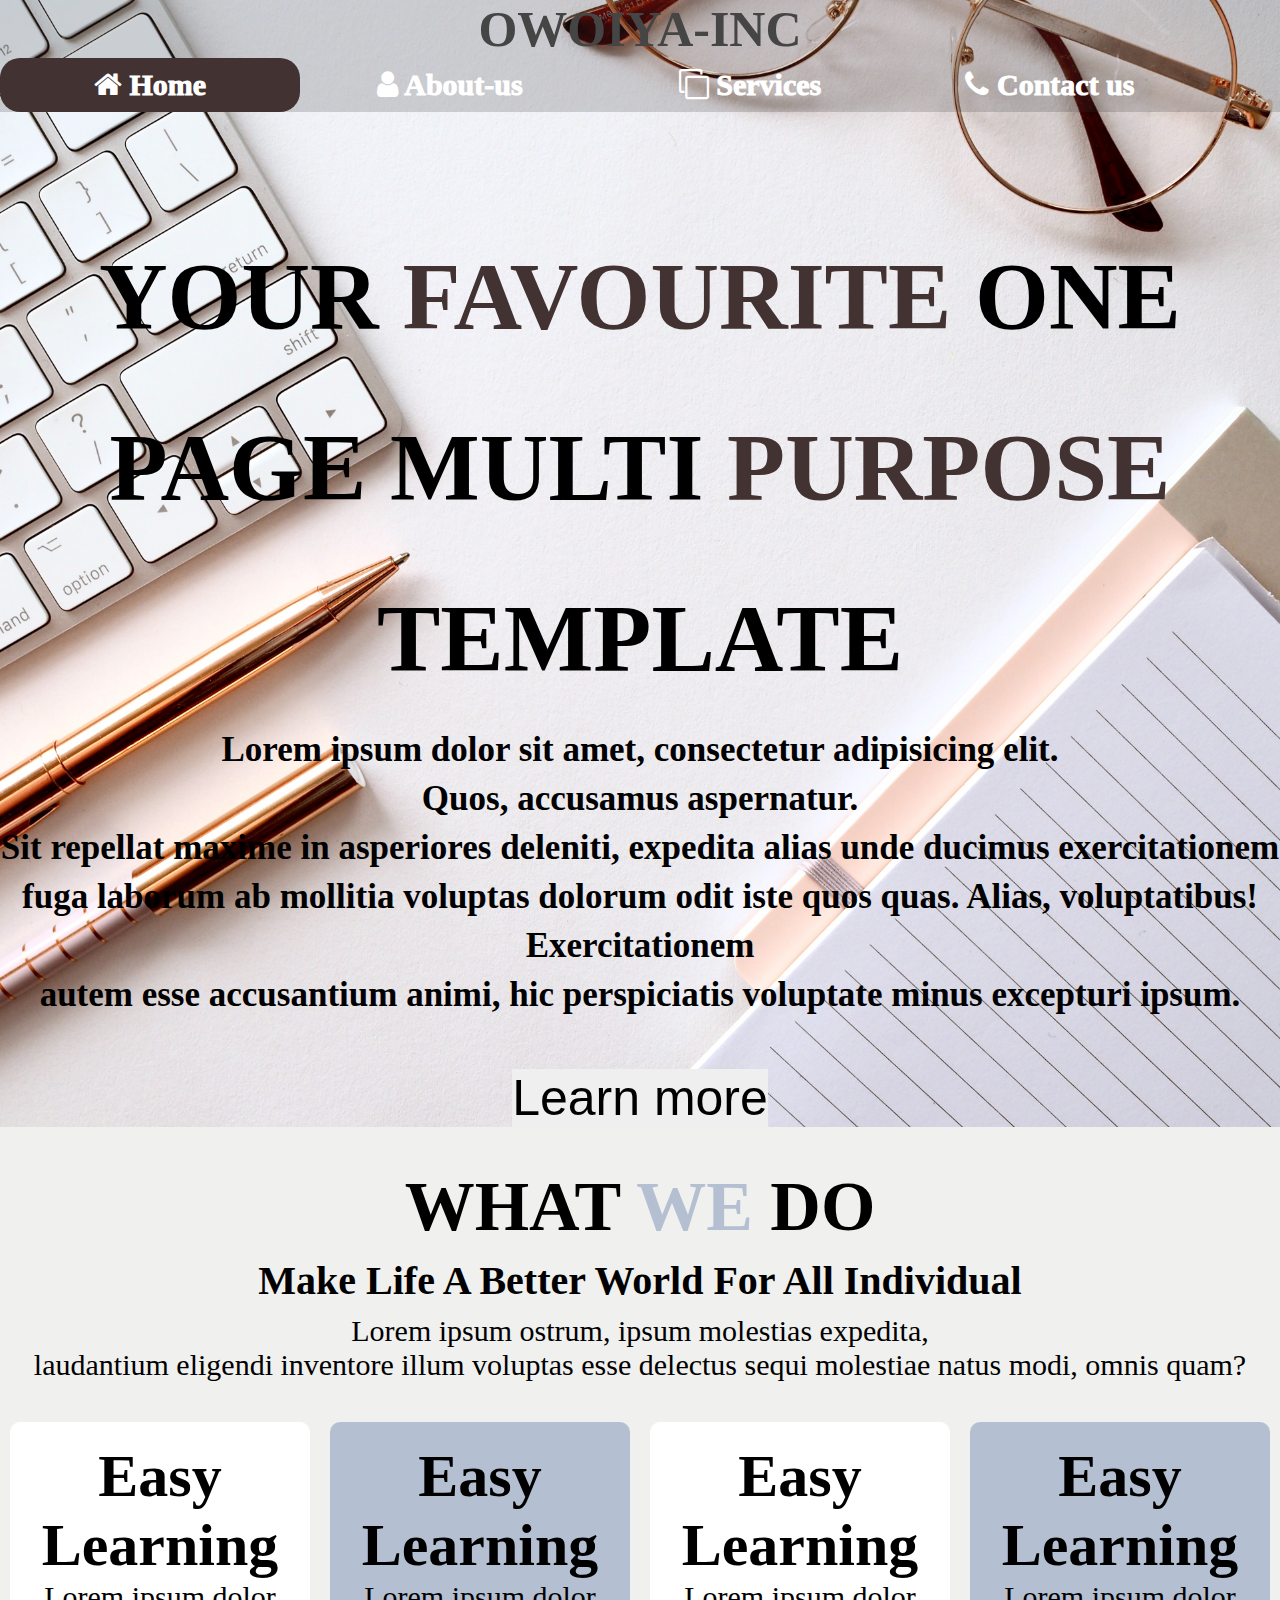
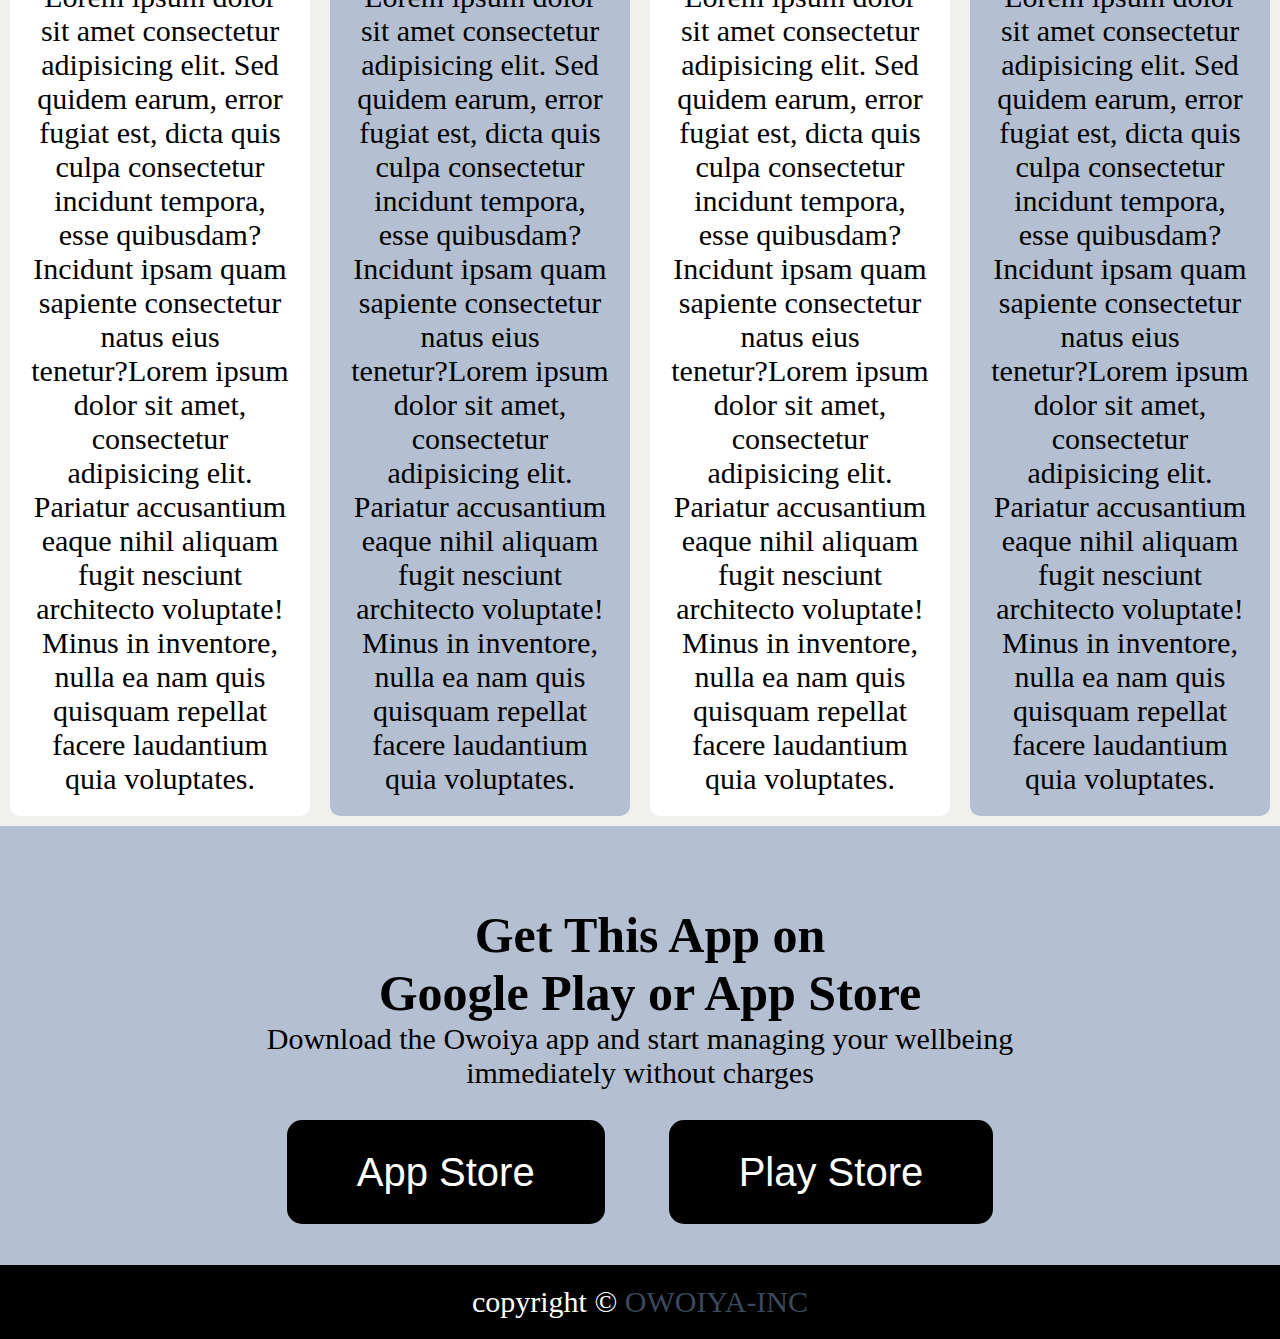
<file: index.html>
<!DOCTYPE html>
<html lang="en">
<head>
    <meta charset="UTF-8">
    <meta http-equiv="X-UA-Compatible" content="IE=edge">
    <meta name="viewport" content="width=device-width, initial-scale=1.0">
    <title>Drop-down menu</title>
    <link rel="stylesheet" href="style.css">
    <link rel="stylesheet" href="https://stackpath.bootstrapcdn.com/font-awesome/4.7.0/css/font-awesome.min.css">
</head>
<body>
    <div class="body">
    <div class="navbar"> 
     <h2 class=" brand-name">OWOIYA-INC</h2>  
  
    <ul>
        <li class="active"> <a href="#"><i class="fa fa-home " aria-hidden="true"> </i> Home</a></li>
        <li><a href="about.html"><i class="fa fa-user "> </i> About-us</a> 
            <div class="sub-menu">
                <ul>
                   
                    <li> <a href="#">Vision</a> </li>
                    <li> <a href="#">Mission</a> </li>
                    <li> <a href="#">Location</a> </li>
                </ul>  
            </div>    
        
        </li>
        <li> <a href="#"><i class="fa fa-clone "> </i> Services</a>
            <div class="sub-menu">
                <ul>
                    <li> <a href="#">Graphics Design</a> </li>
                    <li> <a href="#">UI/UX</a> </li>
                    <li> <a href="#">Web development</a> </li>
                </ul>  
            </div>  
        </li>
        <li> <a href="#"> <i class="fa fa-phone "> </i>   Contact us</a>  <div class="sub-menu">
            <ul>
                <li> <a href="#">Instagram</a> </li>
                <li> <a href="#">Twitter</a> </li>
                <li> <a href="#">Facebook</a> </li>
            </ul>  
        </div>  </li>
       <li> <a href="#"> <i class="fa fa-usd "> </i> Donation</a></li>  
    </ul>
</div>



    <div class="container">
<section class="heading">
    <h1 class="sub"> YOUR <span class="wee">FAVOURITE </span> ONE PAGE MULTI <span class="wee">PURPOSE</span>  TEMPLATE</h1>
    <p class="super">Lorem ipsum dolor sit amet, consectetur adipisicing elit. <br> Quos, accusamus aspernatur. <br> Sit repellat maxime in asperiores deleniti, 
        expedita alias unde ducimus exercitationem fuga laborum ab mollitia voluptas dolorum odit iste quos quas. Alias, voluptatibus! Exercitationem <br> autem esse accusantium animi, hic perspiciatis voluptate minus excepturi ipsum.</p>
    <button class="btn"> <a href="Learn more">Learn more</a> </button>
</section>
    </div>
   </div>
<div class="alll">         

   <div class="container">
<div class="section-1">
    <div class="sub-section">
    <h1 class="what">WHAT <span class="we">WE </span> DO</h1>
    <h2 class="second">Make Life A Better World For All Individual</h2>
    <p class="paragraph">Lorem ipsum ostrum, ipsum molestias expedita,  <br>
         laudantium eligendi inventore illum voluptas esse delectus sequi molestiae natus modi, omnis quam?</p>
</div>
<div class="flex-container">
   <div class="box-1">
    <h1 class="easy">Easy Learning</h1>
    <p>  Lorem ipsum dolor sit amet consectetur adipisicing elit. Sed quidem earum, error fugiat est, dicta quis culpa consectetur incidunt tempora, esse quibusdam? <br> Incidunt ipsam quam sapiente consectetur natus eius <br> tenetur?Lorem ipsum dolor sit amet, consectetur adipisicing elit. <br> Pariatur accusantium eaque nihil aliquam fugit nesciunt architecto voluptate! Minus in inventore, <br> nulla ea nam quis quisquam repellat facere laudantium quia voluptates. </p>
   </div>
   <div class="box-2">
    <h1 class="easy">Easy Learning</h1>
    <p>  Lorem ipsum dolor sit amet consectetur adipisicing elit. Sed quidem earum, error fugiat est, dicta quis culpa consectetur incidunt tempora, esse quibusdam? <br> Incidunt ipsam quam sapiente consectetur natus eius <br> tenetur?Lorem ipsum dolor sit amet, consectetur adipisicing elit. <br> Pariatur accusantium eaque nihil aliquam fugit nesciunt architecto voluptate! Minus in inventore, <br> nulla ea nam quis quisquam repellat facere laudantium quia voluptates. </p>
   </div>
   <div class="box-3">
    <h1 class="easy">Easy Learning</h1>
    <p>  Lorem ipsum dolor sit amet consectetur adipisicing elit. Sed quidem earum, error fugiat est, dicta quis culpa consectetur incidunt tempora, esse quibusdam? <br> Incidunt ipsam quam sapiente consectetur natus eius <br> tenetur?Lorem ipsum dolor sit amet, consectetur adipisicing elit. <br> Pariatur accusantium eaque nihil aliquam fugit nesciunt architecto voluptate! Minus in inventore, <br> nulla ea nam quis quisquam repellat facere laudantium quia voluptates. </p>
   </div>
   <div class="box-4">
    <h1 class="easy">Easy Learning</h1>
    <p>  Lorem ipsum dolor sit amet consectetur adipisicing elit. Sed quidem earum, error fugiat est, dicta quis culpa consectetur incidunt tempora, esse quibusdam? <br> Incidunt ipsam quam sapiente consectetur natus eius <br> tenetur?Lorem ipsum dolor sit amet, consectetur adipisicing elit. <br> Pariatur accusantium eaque nihil aliquam fugit nesciunt architecto voluptate! Minus in inventore, <br> nulla ea nam quis quisquam repellat facere laudantium quia voluptates. </p>
   </div>
</div>
</div>
  <div class="container">
<div class="section-2">
    <h1 class="class">Get This App on <br> Google Play or App Store</h1>
    <p class="pa">Download the Owoiya app and start managing your wellbeing <br> immediately without charges </p>
    <button class="btnn"> <a href="App Store">App Store</a> </button>
    <button class="btnn"> <a href="Play Store">Play Store</a> </button>
</div>

 <div class="footer-bottom">
        <p>copyright &copy; <a href="index.html">OWOIYA-INC</a></p> 
 
  </footer>
  </div>       
         
         
   </div>
  


</body>
</html>
</file>
<file: style.css>
*{
    padding: 0px;
    margin: 0px;
    box-sizing: border-box;
}

.body{
    background-image:url(CSS/ground.jpg);
    background-size: cover; 
    background-position: center;
   
}
h2.brand-name{
    font-size: 50px;
    color: rgb(69, 69, 70);
}
.navbar{
    text-align: center;
    font-family: cursive;
    background-color:#3333;
    font-size: 10px;

   
}
.navbar ul{
    display: inline-flex;
    list-style: none;
   
    
}
.navbar ul li{
    padding: 10px;
    width: 300px;
 

}
.navbar ul li a{
text-decoration: none;
color:white;
font-size: 30px;
font-weight:1000 ;

}

.active, .navbar ul li:hover{
background: rgb(66, 50, 50);
border-radius: 20px;
;

}

Section.heading{
    text-align: center;
    padding-top: 100px;
}
h1.sub{
color:rgb(0, 0, 0);
line-height: 1.8em;
font-size: 95px;

}
.super{
    line-height: 1.4em;
    font-size: 35px;
    font-weight: bold;
    padding-bottom: 50px;
}
.btn{
  
  border: none;

  text-align: center;
  display: inline-block;
  font-size: 50px;
  
}
.btn a{
    text-decoration: none;
    color: black;
}
.btn a:hover{
    background:  rgb(66, 50, 50);
border-radius: 15px;
padding: 30px 70px;
color: white;
}
.sub-menu{
    display: none;
}
.navbar ul li:hover .sub-menu{

    background-color: #3333;
    display: block;
    position: absolute;
    padding: 20px;
}
    
.navbar ul li:hover .sub-menu li{
    display: block;
    margin: 15px;
}
    
.navbar ul li:hover .sub-menu ul{
    display: block;
    margin: 20px;
}
.navbar ul li:hover .sub-menu ul li{
    width: 250px;
    padding: 10px;
    border-bottom: 3px dotted  rgb(66, 50, 50);
    text-align: left;
    border-radius: 13px;
}
.navbar ul li:hover .sub-menu ul li:last-child{
    border-bottom: none;

}
.navbar ul li:hover .sub-menu ul li a:hover{
    color: rgb(86, 116, 160);
}
/*subsection-1*/
h1.what{
    font-size: 70px;
   padding: 40px 0px 0px 0px;
   font-weight: bold;
}
span.we{
    color: rgba(121, 145, 182, 0.507) ;
}
span.wee{
    color:rgb(66, 50, 50);
}

h2.second{
    font-size: 40px;
    margin: 10px;
    font-weight: bold;
}
.paragraph{
    padding: 0px 0px 30px 0px;
    font-size: 30px;
}
.flex-container{
display: flex;
}
.alll{
    background-color: rgba(142, 138, 121, 0.13);
}
.sub-section{
    text-align: center;
}
.box-1{
background-color: white;
text-align: center;
padding: 20px;

margin: 10px;
border-radius: 10px;
font-size: 30px;

}
.box-2{
 
    background-color: rgba(121, 145, 182, 0.507);
    text-align: center;
padding: 20px;

font-size: 30px;
margin: 10px;
border-radius: 10px;
    }
   .box-3 {
        background: white;
        text-align: center;
    padding: 20px;
 
font-size: 30px;
margin: 10px;
border-radius: 10px;
        }
        .box-4{   
    background-color: rgba(121, 145, 182, 0.507);
    text-align: center;
    padding: 20px;
    margin: 10px;
    border-radius: 10px;
    font-size: 30px;
}
/*section-2*/
.section-2{
    text-align: center;
    padding: 40px;
    background-color:  rgba(121, 145, 182, 0.507) ;
}
.class{
        font-size: 50px;
       padding: 40px 0px 0px 20px;
       font-weight: bold;
    
}
.pa{
    padding: 0px 0px 30px 0px;
    font-size: 30px;
}

.btnn{
    border: none;
    text-align: center;
    display: inline-block;
    font-size: 40px;
    margin: 30px;
    padding: 0px;
  }
  .btnn a{
      text-decoration: none;
      color: white;
      background-color: black;
      padding: 30px 70px;
      border-radius: 15px;

  }
  .btnn a:hover{
      background:  rgb(66, 50, 50);
  border-radius: 15px;
  padding: 30px 70px;
  color: white;
  }
/*FOOTER*/
.footer-bottom{
    background-color: black;
}
.footer-bottom p{
    text-align: center;
    color: rgb(255, 255, 255);
    font-size: 30px;
padding:20px;
}
a{
    text-decoration: none;
    color:  rgba(121, 145, 182, 0.507);
}
  
a:hover{
    color: rgb(66, 50, 50);
}
</file>
